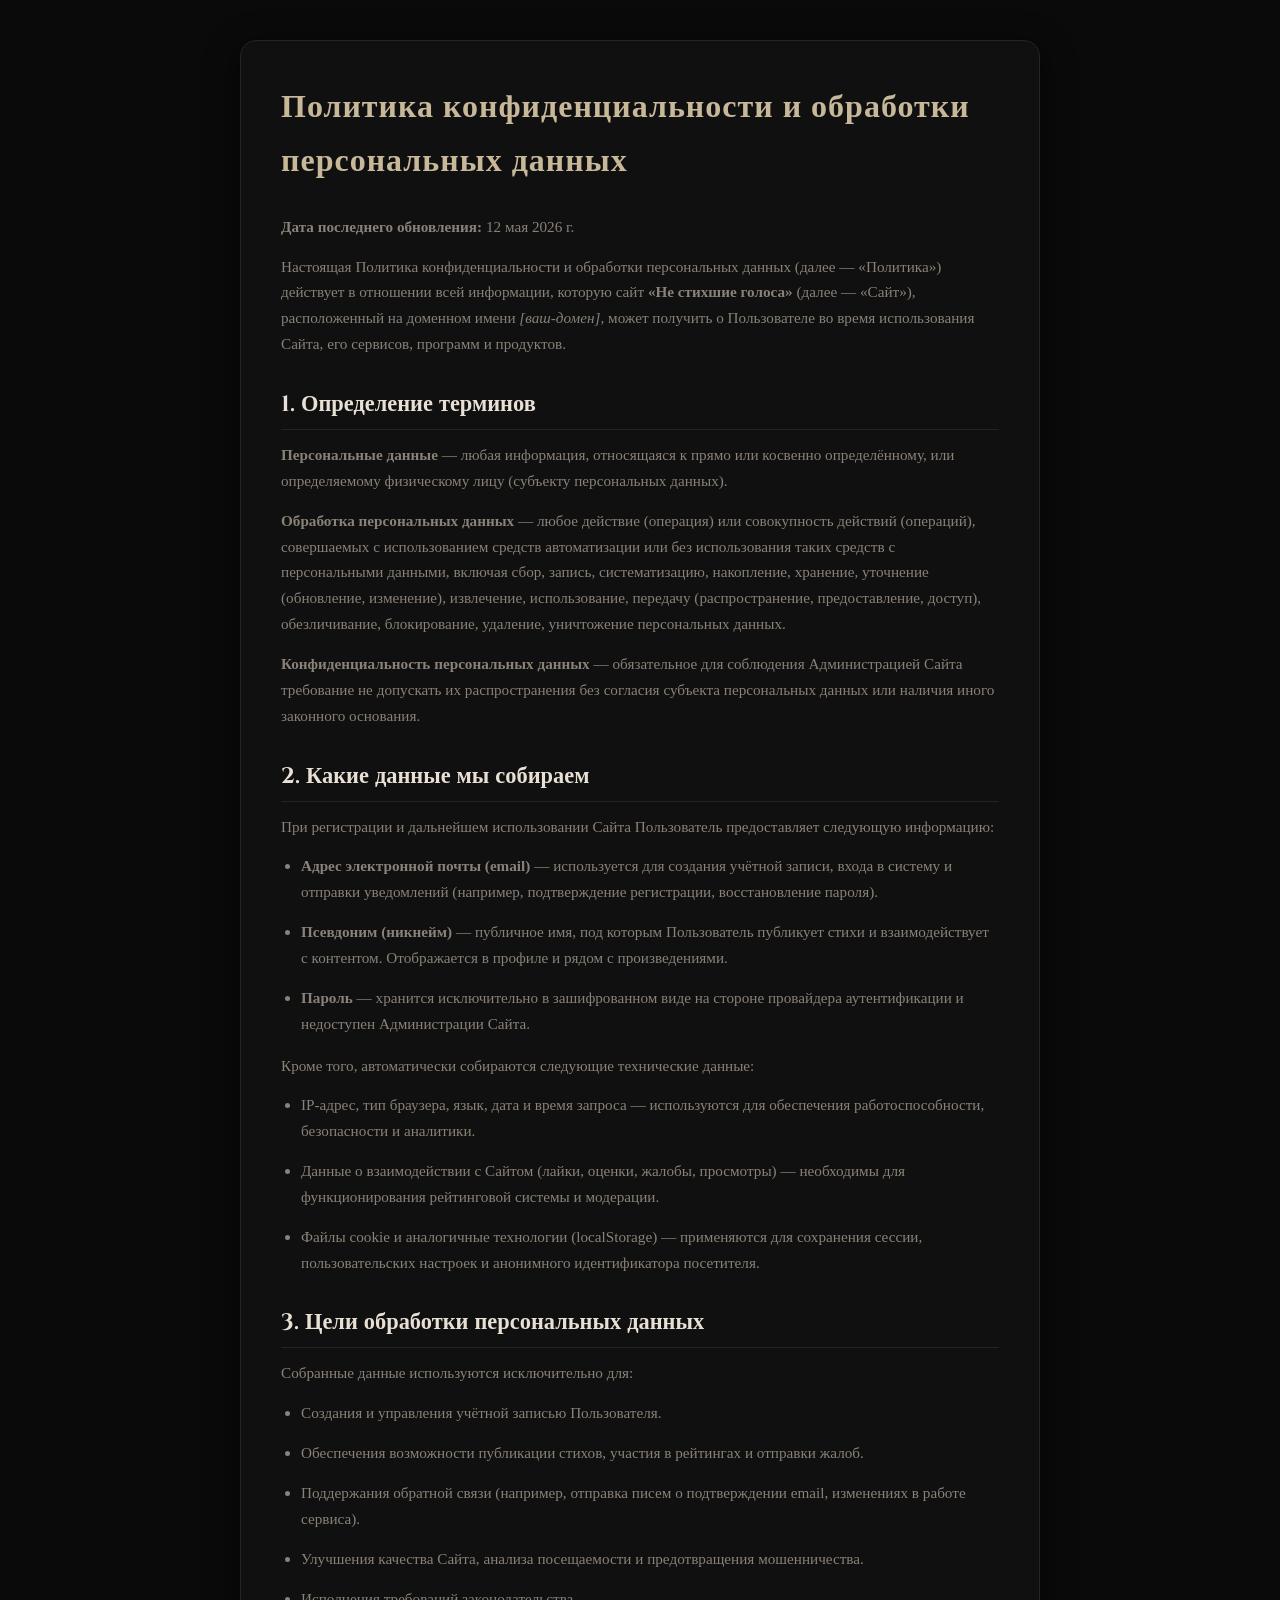
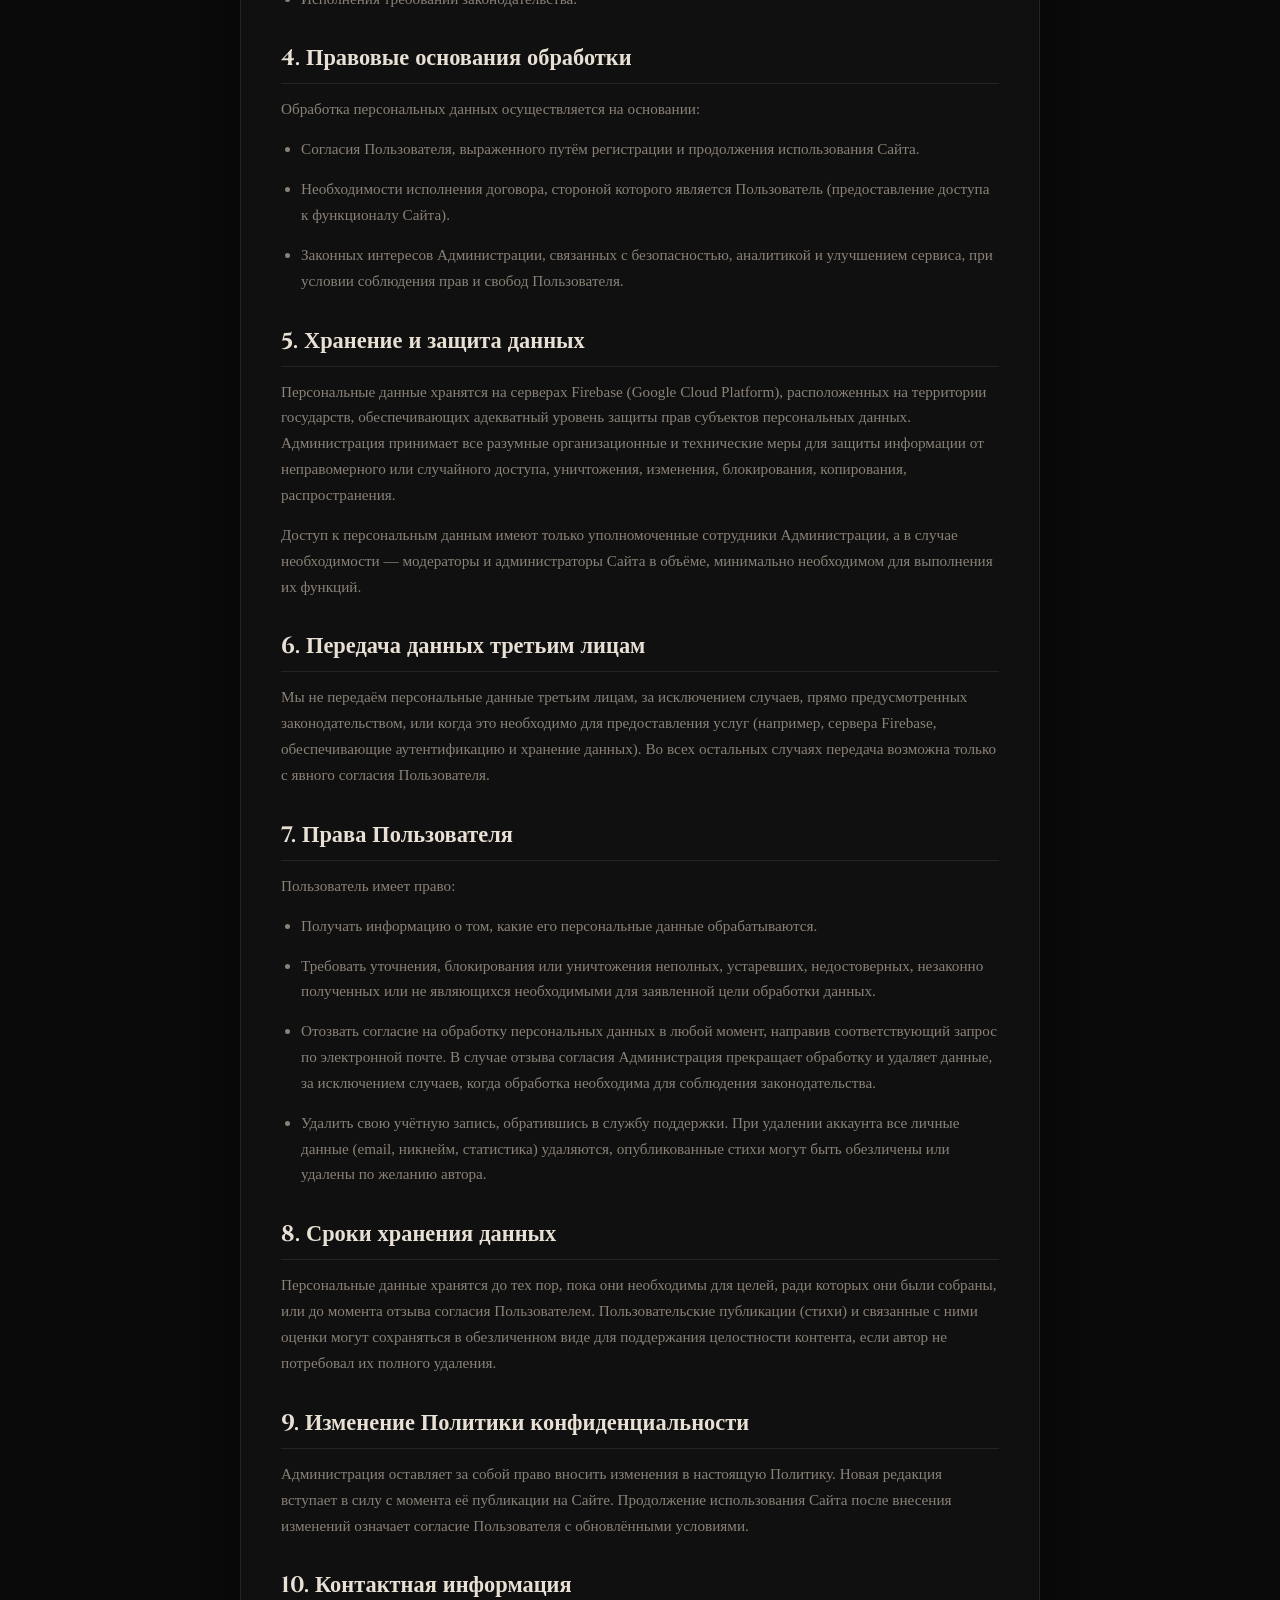
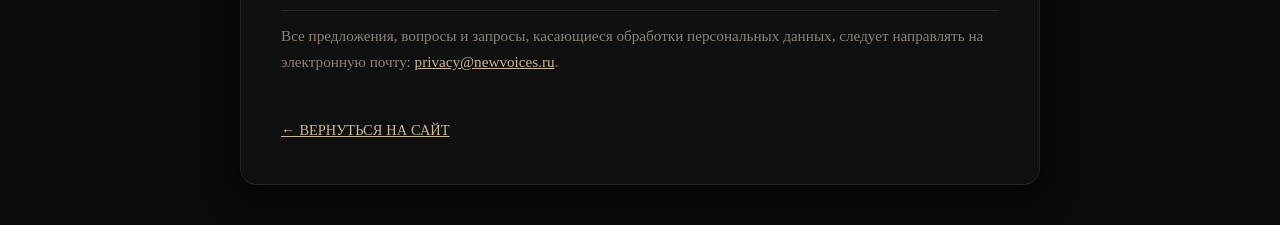
<file: privacy.html>
<!DOCTYPE html>
<html lang="ru">
<head>
    <meta charset="UTF-8">
    <meta name="viewport" content="width=device-width, initial-scale=1.0">
    <title>Политика конфиденциальности — Не стихшие голоса</title>
    <link rel="preconnect" href="https://fonts.googleapis.com">
    <link rel="preconnect" href="https://fonts.gstatic.com" crossorigin>
    <link href="https://fonts.googleapis.com/css2?family=MedievalSharp&family=Cinzel:wght@400;600;700&family=IM+Fell+English:ital@0;1&family=JetBrains+Mono:wght@400;500&display=swap" rel="stylesheet">
    <style>
        :root {
            --bg-primary: #0a0a0a;
            --bg-secondary: #111111;
            --bg-card: #161616;
            --bg-input: #1c1c1c;
            --text-primary: #d8d0c4;
            --text-secondary: #8a8278;
            --text-muted: #555050;
            --accent: #c8b89a;
            --accent-hover: #e0cdb0;
            --accent-glow: rgba(200, 184, 154, 0.2);
            --border: #272320;
            --border-focus: #4a4540;
            --font-display: 'Cinzel', 'MedievalSharp', Georgia, serif;
            --font-body: 'IM Fell English', Georgia, serif;
            --font-mono: 'JetBrains Mono', 'Fira Code', 'Consolas', monospace;
            --radius: 16px;
            --radius-sm: 10px;
        }

        * {
            margin: 0;
            padding: 0;
            box-sizing: border-box;
        }

        body {
            background-color: var(--bg-primary);
            color: var(--text-primary);
            font-family: var(--font-body);
            line-height: 1.7;
            padding: 40px 24px;
            display: flex;
            justify-content: center;
            min-height: 100vh;
            background-image: url('[data-uri]');
            background-size: cover;
            background-position: center;
            background-attachment: fixed;
        }

        .privacy-container {
            max-width: 800px;
            width: 100%;
            background: rgba(17, 17, 17, 0.9);
            backdrop-filter: blur(8px);
            -webkit-backdrop-filter: blur(8px);
            border: 1px solid var(--border);
            border-radius: var(--radius);
            padding: 40px;
            box-shadow: 0 8px 32px rgba(0,0,0,0.6);
        }

        h1 {
            font-family: var(--font-display);
            font-size: 2rem;
            color: var(--accent);
            margin-bottom: 24px;
            letter-spacing: 1px;
        }

        h2 {
            font-family: var(--font-display);
            font-size: 1.4rem;
            color: #e8e0d4;
            margin: 28px 0 12px;
            border-bottom: 1px solid var(--border);
            padding-bottom: 6px;
        }

        p, li {
            font-size: 0.95rem;
            color: var(--text-secondary);
            margin-bottom: 14px;
        }

        ul {
            padding-left: 20px;
            margin-bottom: 16px;
        }

        a {
            color: var(--accent);
            text-decoration: underline;
        }

        .back-link {
            display: inline-block;
            margin-top: 30px;
            font-family: var(--font-display);
            font-size: 0.9rem;
            text-transform: uppercase;
        }
    </style>
</head>
<body>
    <div class="privacy-container">
        <h1>Политика конфиденциальности и обработки персональных данных</h1>
        <p><strong>Дата последнего обновления:</strong> 12 мая 2026 г.</p>

        <p>Настоящая Политика конфиденциальности и обработки персональных данных (далее — «Политика») действует в отношении всей информации, которую сайт <strong>«Не стихшие голоса»</strong> (далее — «Сайт»), расположенный на доменном имени <em>[ваш-домен]</em>, может получить о Пользователе во время использования Сайта, его сервисов, программ и продуктов.</p>

        <h2>1. Определение терминов</h2>
        <p><strong>Персональные данные</strong> — любая информация, относящаяся к прямо или косвенно определённому, или определяемому физическому лицу (субъекту персональных данных).</p>
        <p><strong>Обработка персональных данных</strong> — любое действие (операция) или совокупность действий (операций), совершаемых с использованием средств автоматизации или без использования таких средств с персональными данными, включая сбор, запись, систематизацию, накопление, хранение, уточнение (обновление, изменение), извлечение, использование, передачу (распространение, предоставление, доступ), обезличивание, блокирование, удаление, уничтожение персональных данных.</p>
        <p><strong>Конфиденциальность персональных данных</strong> — обязательное для соблюдения Администрацией Сайта требование не допускать их распространения без согласия субъекта персональных данных или наличия иного законного основания.</p>

        <h2>2. Какие данные мы собираем</h2>
        <p>При регистрации и дальнейшем использовании Сайта Пользователь предоставляет следующую информацию:</p>
        <ul>
            <li><strong>Адрес электронной почты (email)</strong> — используется для создания учётной записи, входа в систему и отправки уведомлений (например, подтверждение регистрации, восстановление пароля).</li>
            <li><strong>Псевдоним (никнейм)</strong> — публичное имя, под которым Пользователь публикует стихи и взаимодействует с контентом. Отображается в профиле и рядом с произведениями.</li>
            <li><strong>Пароль</strong> — хранится исключительно в зашифрованном виде на стороне провайдера аутентификации и недоступен Администрации Сайта.</li>
        </ul>
        <p>Кроме того, автоматически собираются следующие технические данные:</p>
        <ul>
            <li>IP-адрес, тип браузера, язык, дата и время запроса — используются для обеспечения работоспособности, безопасности и аналитики.</li>
            <li>Данные о взаимодействии с Сайтом (лайки, оценки, жалобы, просмотры) — необходимы для функционирования рейтинговой системы и модерации.</li>
            <li>Файлы cookie и аналогичные технологии (localStorage) — применяются для сохранения сессии, пользовательских настроек и анонимного идентификатора посетителя.</li>
        </ul>

        <h2>3. Цели обработки персональных данных</h2>
        <p>Собранные данные используются исключительно для:</p>
        <ul>
            <li>Создания и управления учётной записью Пользователя.</li>
            <li>Обеспечения возможности публикации стихов, участия в рейтингах и отправки жалоб.</li>
            <li>Поддержания обратной связи (например, отправка писем о подтверждении email, изменениях в работе сервиса).</li>
            <li>Улучшения качества Сайта, анализа посещаемости и предотвращения мошенничества.</li>
            <li>Исполнения требований законодательства.</li>
        </ul>

        <h2>4. Правовые основания обработки</h2>
        <p>Обработка персональных данных осуществляется на основании:</p>
        <ul>
            <li>Согласия Пользователя, выраженного путём регистрации и продолжения использования Сайта.</li>
            <li>Необходимости исполнения договора, стороной которого является Пользователь (предоставление доступа к функционалу Сайта).</li>
            <li>Законных интересов Администрации, связанных с безопасностью, аналитикой и улучшением сервиса, при условии соблюдения прав и свобод Пользователя.</li>
        </ul>

        <h2>5. Хранение и защита данных</h2>
        <p>Персональные данные хранятся на серверах Firebase (Google Cloud Platform), расположенных на территории государств, обеспечивающих адекватный уровень защиты прав субъектов персональных данных. Администрация принимает все разумные организационные и технические меры для защиты информации от неправомерного или случайного доступа, уничтожения, изменения, блокирования, копирования, распространения.</p>
        <p>Доступ к персональным данным имеют только уполномоченные сотрудники Администрации, а в случае необходимости — модераторы и администраторы Сайта в объёме, минимально необходимом для выполнения их функций.</p>

        <h2>6. Передача данных третьим лицам</h2>
        <p>Мы не передаём персональные данные третьим лицам, за исключением случаев, прямо предусмотренных законодательством, или когда это необходимо для предоставления услуг (например, сервера Firebase, обеспечивающие аутентификацию и хранение данных). Во всех остальных случаях передача возможна только с явного согласия Пользователя.</p>

        <h2>7. Права Пользователя</h2>
        <p>Пользователь имеет право:</p>
        <ul>
            <li>Получать информацию о том, какие его персональные данные обрабатываются.</li>
            <li>Требовать уточнения, блокирования или уничтожения неполных, устаревших, недостоверных, незаконно полученных или не являющихся необходимыми для заявленной цели обработки данных.</li>
            <li>Отозвать согласие на обработку персональных данных в любой момент, направив соответствующий запрос по электронной почте. В случае отзыва согласия Администрация прекращает обработку и удаляет данные, за исключением случаев, когда обработка необходима для соблюдения законодательства.</li>
            <li>Удалить свою учётную запись, обратившись в службу поддержки. При удалении аккаунта все личные данные (email, никнейм, статистика) удаляются, опубликованные стихи могут быть обезличены или удалены по желанию автора.</li>
        </ul>

        <h2>8. Сроки хранения данных</h2>
        <p>Персональные данные хранятся до тех пор, пока они необходимы для целей, ради которых они были собраны, или до момента отзыва согласия Пользователем. Пользовательские публикации (стихи) и связанные с ними оценки могут сохраняться в обезличенном виде для поддержания целостности контента, если автор не потребовал их полного удаления.</p>

        <h2>9. Изменение Политики конфиденциальности</h2>
        <p>Администрация оставляет за собой право вносить изменения в настоящую Политику. Новая редакция вступает в силу с момента её публикации на Сайте. Продолжение использования Сайта после внесения изменений означает согласие Пользователя с обновлёнными условиями.</p>

        <h2>10. Контактная информация</h2>
        <p>Все предложения, вопросы и запросы, касающиеся обработки персональных данных, следует направлять на электронную почту: <a href="mailto:privacy@newvoices.ru">privacy@newvoices.ru</a>.</p>

        <a href="index.html" class="back-link">← Вернуться на сайт</a>
    </div>
</body>
</html>
</file>
